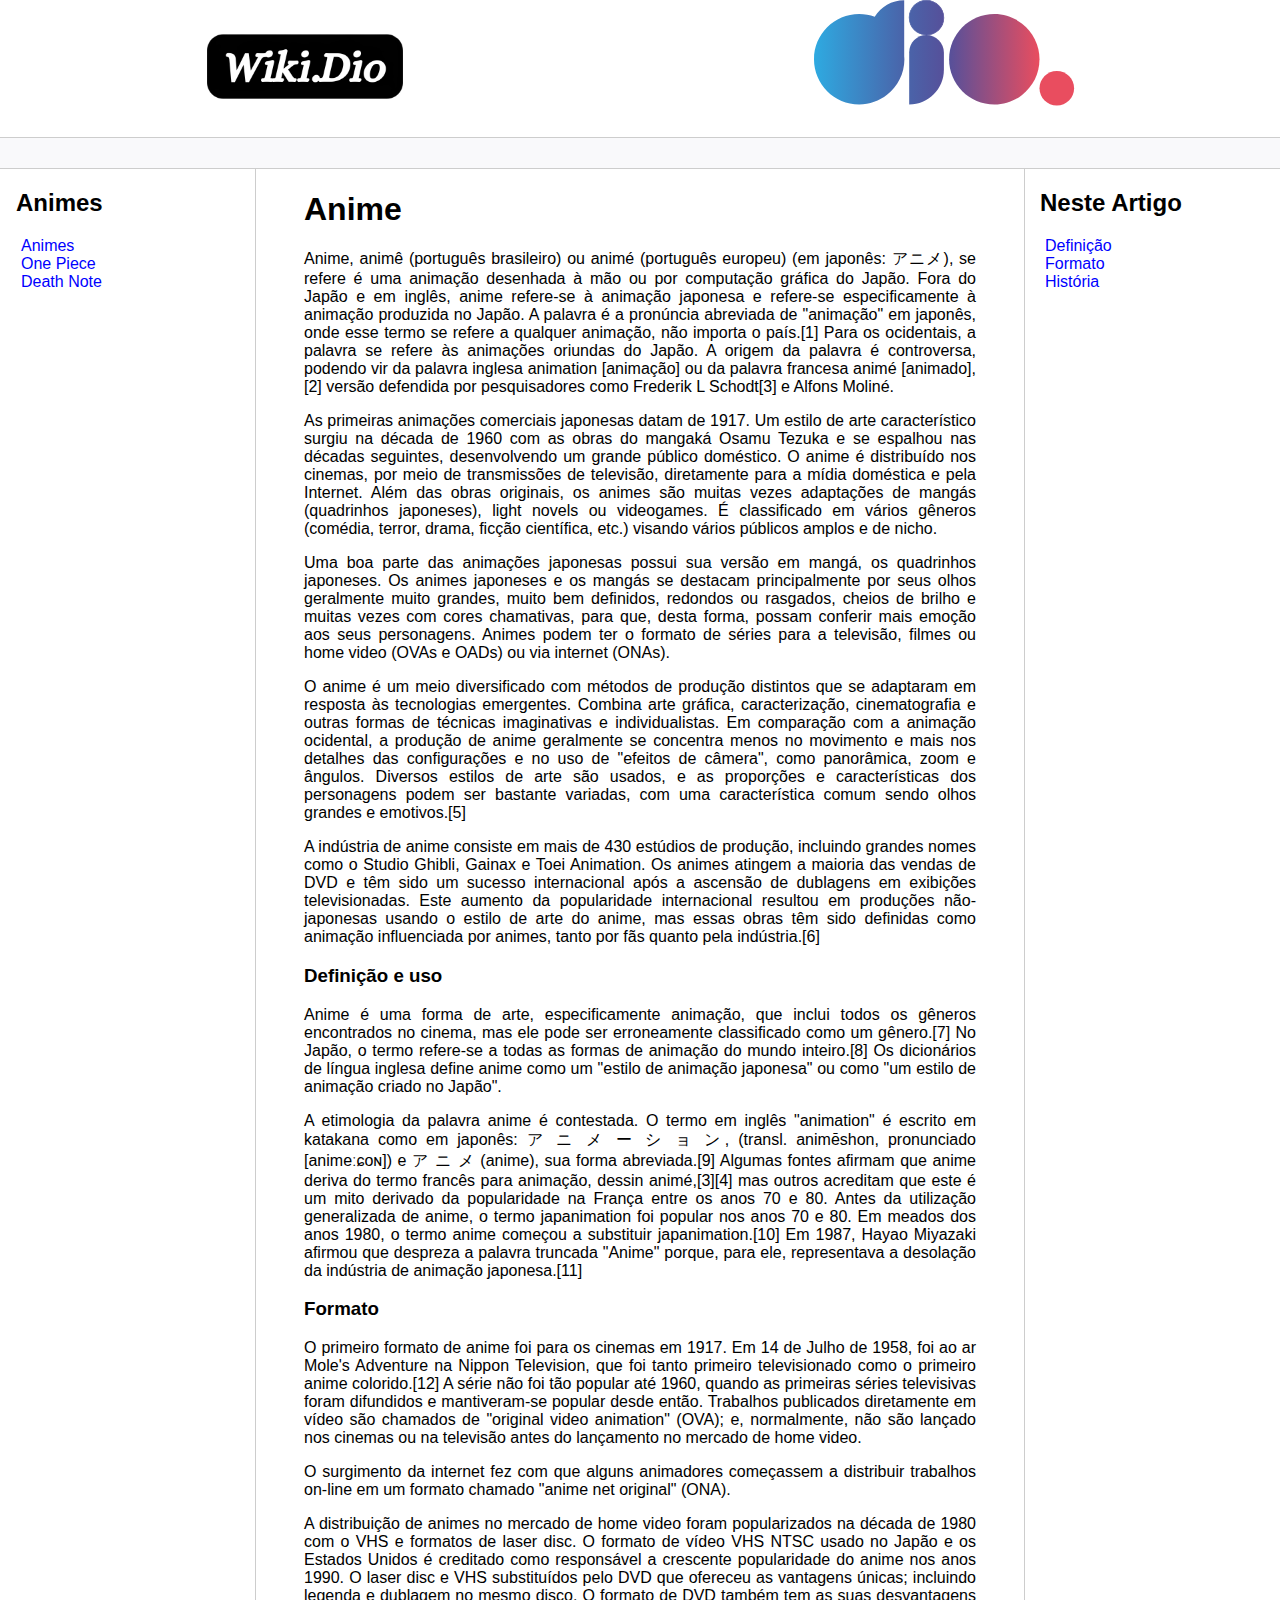
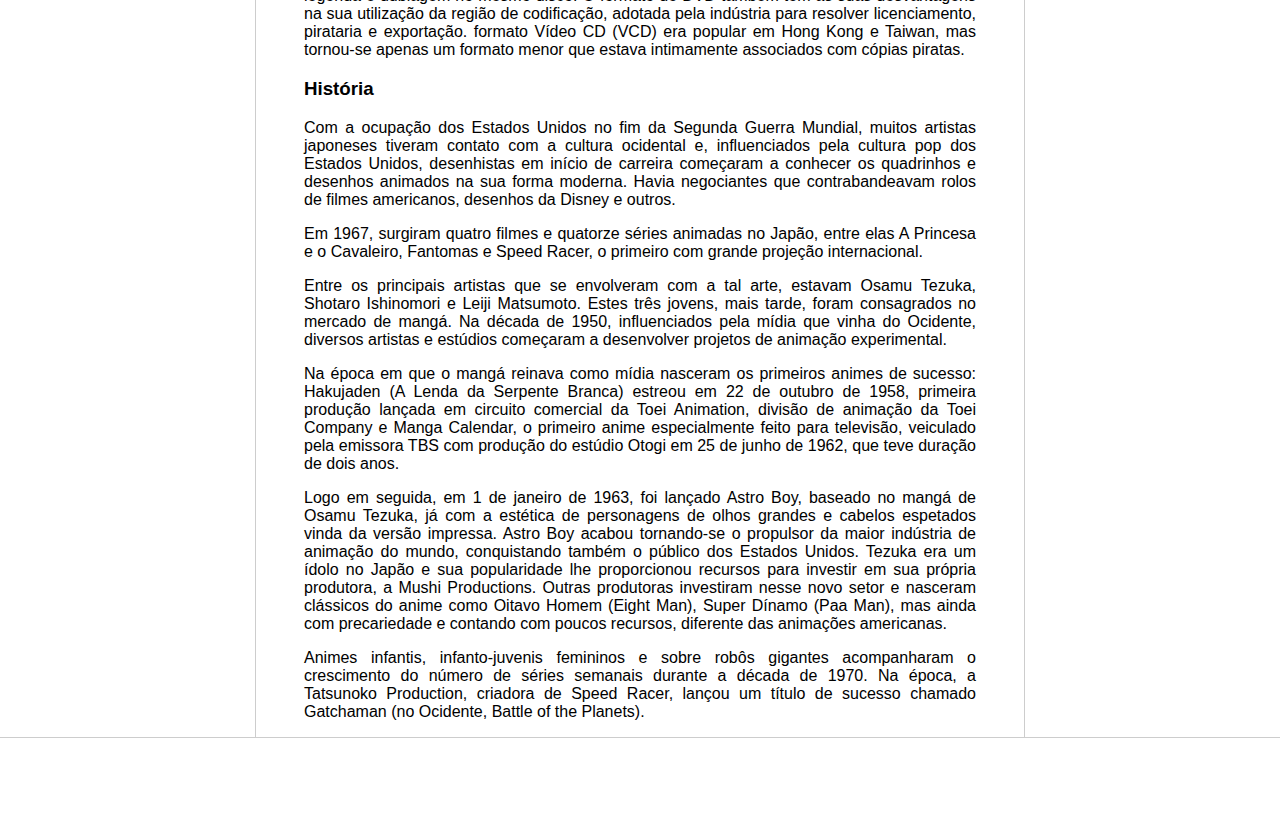
<file: index.html>
<!DOCTYPE html>
<html lang="pt-br">

<head>
    <meta charset="UTF-8">
    <meta http-equiv="X-UA-Compatible" content="IE=edge">
    <meta name="viewport" content="width=device-width, initial-scale=1.0">
    <title>Página Principal</title>
    <link rel="stylesheet" href="assets/css/style.css">
</head>

<body>

    <div class="logo"> 
           <a href="index.html"><img src="assets/images/logo.png" width="200"/></a>
            <a href="https://www.dio.me" target="_blank"><img src="assets/images/dio.svg" alt="DIO"></a>
    </div>

    <div class="bar"></div>

    <div class="content">
        <div class="sidebar">
            <h2>Animes</h2>
            <ul>
                <li><a href="index.html">Animes</a></li>
                <li><a href="onePiece.html">One Piece</a></li>
                <li><a href="deathNote.html">Death Note</a></li>
            </ul>
        </div>

        <div class="main">
            <h1>Anime</h1>
            <p>
                Anime, animê (português brasileiro) ou animé (português europeu) (em japonês: アニメ), se refere é uma
                animação desenhada à mão ou por computação gráfica do Japão. Fora do Japão e em inglês, anime refere-se
                à animação japonesa e refere-se especificamente à animação produzida no Japão. A palavra é a pronúncia
                abreviada de "animação" em japonês, onde esse termo se refere a qualquer animação, não importa o
                país.[1] Para os ocidentais, a palavra se refere às animações oriundas do Japão. A origem da palavra é
                controversa, podendo vir da palavra inglesa animation [animação] ou da palavra francesa animé
                [animado],[2] versão defendida por pesquisadores como Frederik L Schodt[3] e Alfons Moliné.
            </p>
            <p>
                As primeiras animações comerciais japonesas datam de 1917. Um estilo de arte característico surgiu na
                década de 1960 com as obras do mangaká Osamu Tezuka e se espalhou nas décadas seguintes, desenvolvendo
                um grande público doméstico. O anime é distribuído nos cinemas, por meio de transmissões de televisão,
                diretamente para a mídia doméstica e pela Internet. Além das obras originais, os animes são muitas vezes
                adaptações de mangás (quadrinhos japoneses), light novels ou videogames. É classificado em vários
                gêneros (comédia, terror, drama, ficção científica, etc.) visando vários públicos amplos e de nicho.
            </p>
            <p>
                Uma boa parte das animações japonesas possui sua versão em mangá, os quadrinhos japoneses. Os animes
                japoneses e os mangás se destacam principalmente por seus olhos geralmente muito grandes, muito bem
                definidos, redondos ou rasgados, cheios de brilho e muitas vezes com cores chamativas, para que, desta
                forma, possam conferir mais emoção aos seus personagens. Animes podem ter o formato de séries para a
                televisão, filmes ou home video (OVAs e OADs) ou via internet (ONAs).
            </p>
            <p>
                O anime é um meio diversificado com métodos de produção distintos que se adaptaram em resposta às
                tecnologias emergentes. Combina arte gráfica, caracterização, cinematografia e outras formas de técnicas
                imaginativas e individualistas. Em comparação com a animação ocidental, a produção de anime geralmente
                se concentra menos no movimento e mais nos detalhes das configurações e no uso de "efeitos de câmera",
                como panorâmica, zoom e ângulos. Diversos estilos de arte são usados, e as proporções e características
                dos personagens podem ser bastante variadas, com uma característica comum sendo olhos grandes e
                emotivos.[5]
            </p>
            <p>
                A indústria de anime consiste em mais de 430 estúdios de produção, incluindo grandes nomes como o Studio
                Ghibli, Gainax e Toei Animation. Os animes atingem a maioria das vendas de DVD e têm sido um sucesso
                internacional após a ascensão de dublagens em exibições televisionadas. Este aumento da popularidade
                internacional resultou em produções não-japonesas usando o estilo de arte do anime, mas essas obras têm
                sido definidas como animação influenciada por animes, tanto por fãs quanto pela indústria.[6]
            </p>

            <h3 id="definicao">Definição e uso</h3>
            <p>
                Anime é uma forma de arte, especificamente animação, que inclui todos os gêneros encontrados no cinema,
                mas ele pode ser erroneamente classificado como um gênero.[7] No Japão, o termo refere-se a todas as
                formas de animação do mundo inteiro.[8] Os dicionários de língua inglesa define anime como um "estilo de
                animação japonesa" ou como "um estilo de animação criado no Japão".
            </p>
            <p>
                A etimologia da palavra anime é contestada. O termo em inglês "animation" é escrito em katakana como em
                japonês: ア ニ メ ー シ ョ ン, (transl. animēshon, pronunciado [animeːɕoɴ]) e ア ニ メ (anime), sua forma
                abreviada.[9] Algumas fontes afirmam que anime deriva do termo francês para animação, dessin
                animé,[3][4] mas outros acreditam que este é um mito derivado da popularidade na França entre os anos 70
                e 80. Antes da utilização generalizada de anime, o termo japanimation foi popular nos anos 70 e 80. Em
                meados dos anos 1980, o termo anime começou a substituir japanimation.[10] Em 1987, Hayao Miyazaki
                afirmou que despreza a palavra truncada "Anime" porque, para ele, representava a desolação da indústria
                de animação japonesa.[11]
            </p>
            <h3 id="formato">Formato</h3>
            <p>
                O primeiro formato de anime foi para os cinemas em 1917. Em 14 de Julho de 1958, foi ao ar Mole's
                Adventure na Nippon Television, que foi tanto primeiro televisionado como o primeiro anime colorido.[12]
                A série não foi tão popular até 1960, quando as primeiras séries televisivas foram difundidos e
                mantiveram-se popular desde então. Trabalhos publicados diretamente em vídeo são chamados de "original
                video animation" (OVA); e, normalmente, não são lançado nos cinemas ou na televisão antes do lançamento
                no mercado de home video.
            </p>
            <p>
                O surgimento da internet fez com que alguns animadores começassem a distribuir trabalhos on-line em um
                formato chamado "anime net original" (ONA).
            </p>
            <p>
                A distribuição de animes no mercado de home video foram popularizados na década de 1980 com o VHS e
                formatos de laser disc. O formato de vídeo VHS NTSC usado no Japão e os Estados Unidos é creditado como
                responsável a crescente popularidade do anime nos anos 1990. O laser disc e VHS substituídos pelo DVD
                que ofereceu as vantagens únicas; incluindo legenda e dublagem no mesmo disco. O formato de DVD também
                tem as suas desvantagens na sua utilização da região de codificação, adotada pela indústria para
                resolver licenciamento, pirataria e exportação. formato Vídeo CD (VCD) era popular em Hong Kong e
                Taiwan, mas tornou-se apenas um formato menor que estava intimamente associados com cópias piratas.
            </p>
            <h3 id="historia">História</h3>
            <p>
                Com a ocupação dos Estados Unidos no fim da Segunda Guerra Mundial, muitos artistas japoneses tiveram
                contato com a cultura ocidental e, influenciados pela cultura pop dos Estados Unidos, desenhistas em
                início de carreira começaram a conhecer os quadrinhos e desenhos animados na sua forma moderna. Havia
                negociantes que contrabandeavam rolos de filmes americanos, desenhos da Disney e outros.
            </p>
            <p>
                Em 1967, surgiram quatro filmes e quatorze séries animadas no Japão, entre elas A Princesa e o
                Cavaleiro, Fantomas e Speed Racer, o primeiro com grande projeção internacional.
            </p>
            <p>
                Entre os principais artistas que se envolveram com a tal arte, estavam Osamu Tezuka, Shotaro Ishinomori
                e Leiji Matsumoto. Estes três jovens, mais tarde, foram consagrados no mercado de mangá. Na década de
                1950, influenciados pela mídia que vinha do Ocidente, diversos artistas e estúdios começaram a
                desenvolver projetos de animação experimental.
            </p>
            <p>
                Na época em que o mangá reinava como mídia nasceram os primeiros animes de sucesso: Hakujaden (A Lenda
                da Serpente Branca) estreou em 22 de outubro de 1958, primeira produção lançada em circuito comercial da
                Toei Animation, divisão de animação da Toei Company e Manga Calendar, o primeiro anime especialmente
                feito para televisão, veiculado pela emissora TBS com produção do estúdio Otogi em 25 de junho de 1962,
                que teve duração de dois anos.
            </p>
            <p>
                Logo em seguida, em 1 de janeiro de 1963, foi lançado Astro Boy, baseado no mangá de Osamu Tezuka, já
                com a estética de personagens de olhos grandes e cabelos espetados vinda da versão impressa. Astro Boy
                acabou tornando-se o propulsor da maior indústria de animação do mundo, conquistando também o público
                dos Estados Unidos. Tezuka era um ídolo no Japão e sua popularidade lhe proporcionou recursos para
                investir em sua própria produtora, a Mushi Productions. Outras produtoras investiram nesse novo setor e
                nasceram clássicos do anime como Oitavo Homem (Eight Man), Super Dínamo (Paa Man), mas ainda com
                precariedade e contando com poucos recursos, diferente das animações americanas.
            </p>
            <p>
                Animes infantis, infanto-juvenis femininos e sobre robôs gigantes acompanharam o crescimento do número
                de séries semanais durante a década de 1970. Na época, a Tatsunoko Production, criadora de Speed Racer,
                lançou um título de sucesso chamado Gatchaman (no Ocidente, Battle of the Planets).
            </p>







        </div>

        <div class="anchors">
            <h2>Neste Artigo</h2>
            <ul>
                <li><a href="#definicao">Definição</a></li>
                <li><a href="#formato">Formato</a></li>
                <li><a href="#historia">História</a></li>
            </ul>
        </div>
    </div>

    <div class="footer">

    </div>
</body>

</html>
</file>
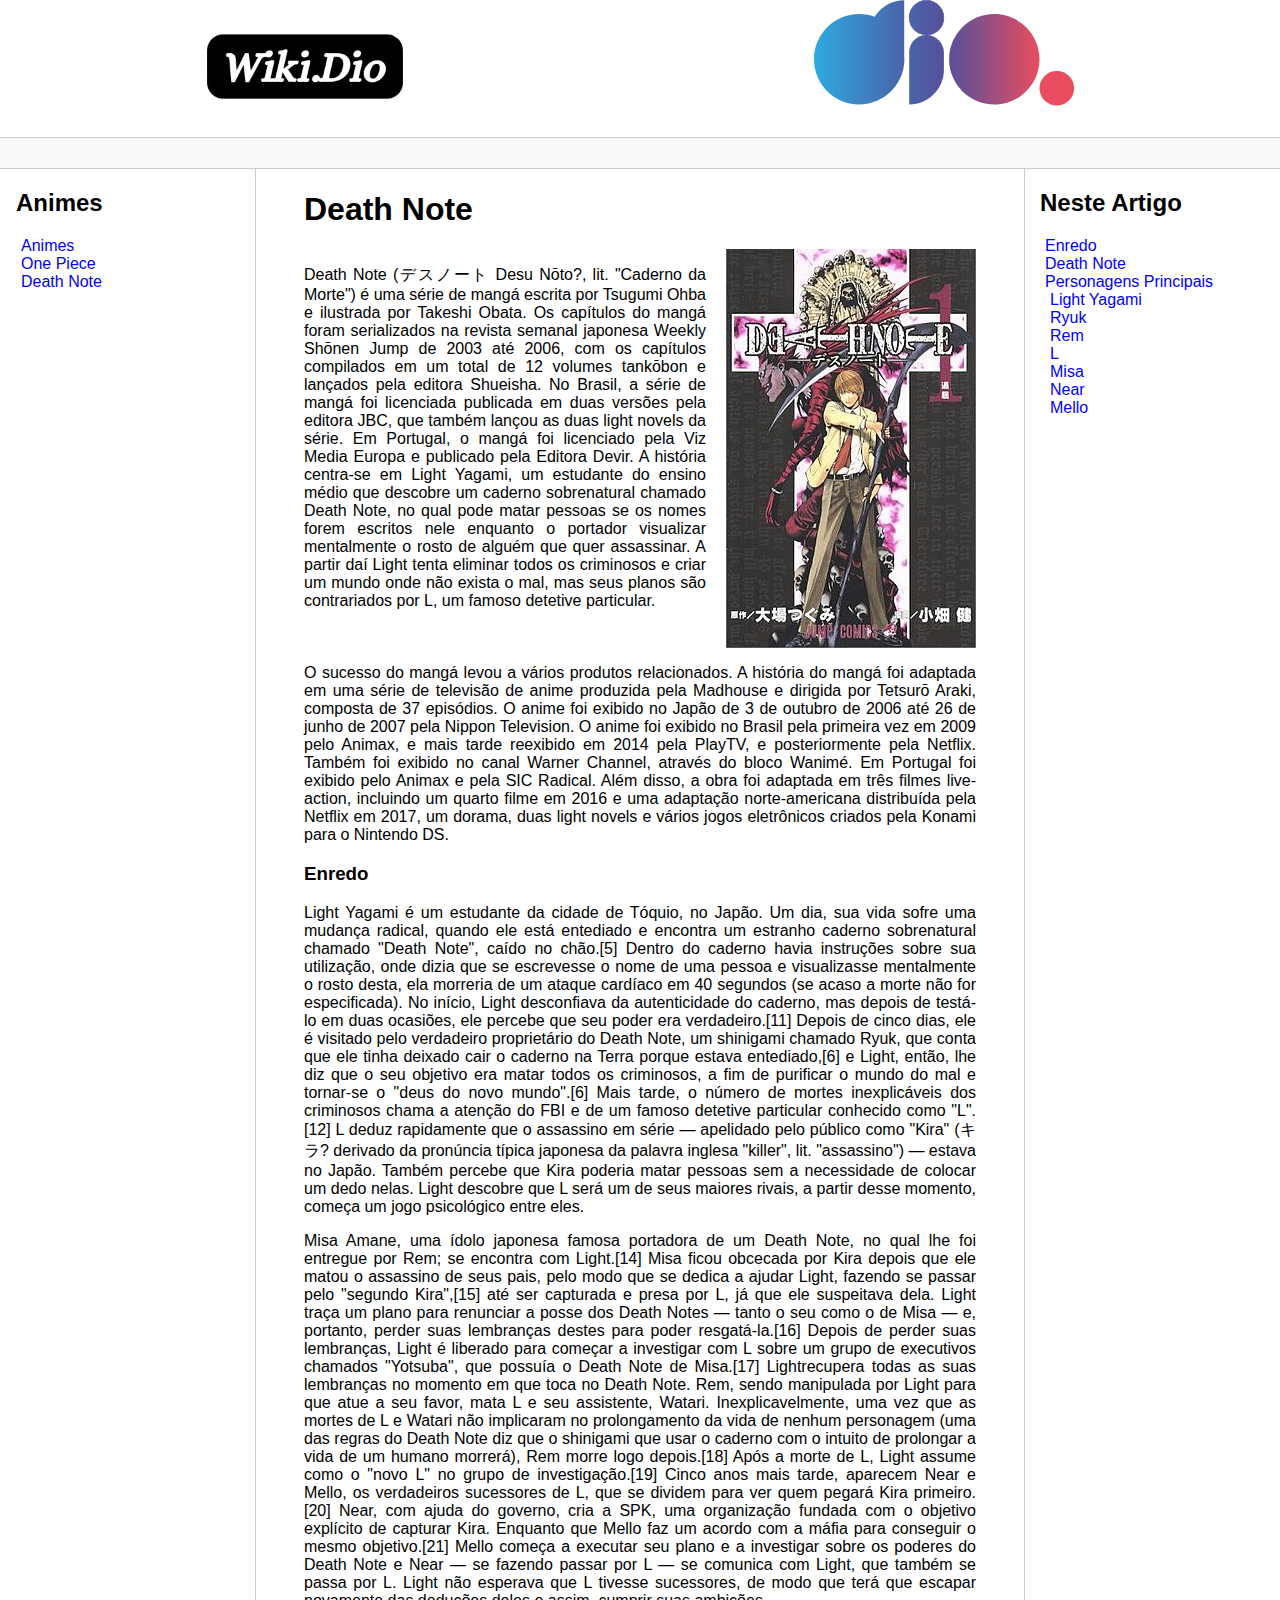
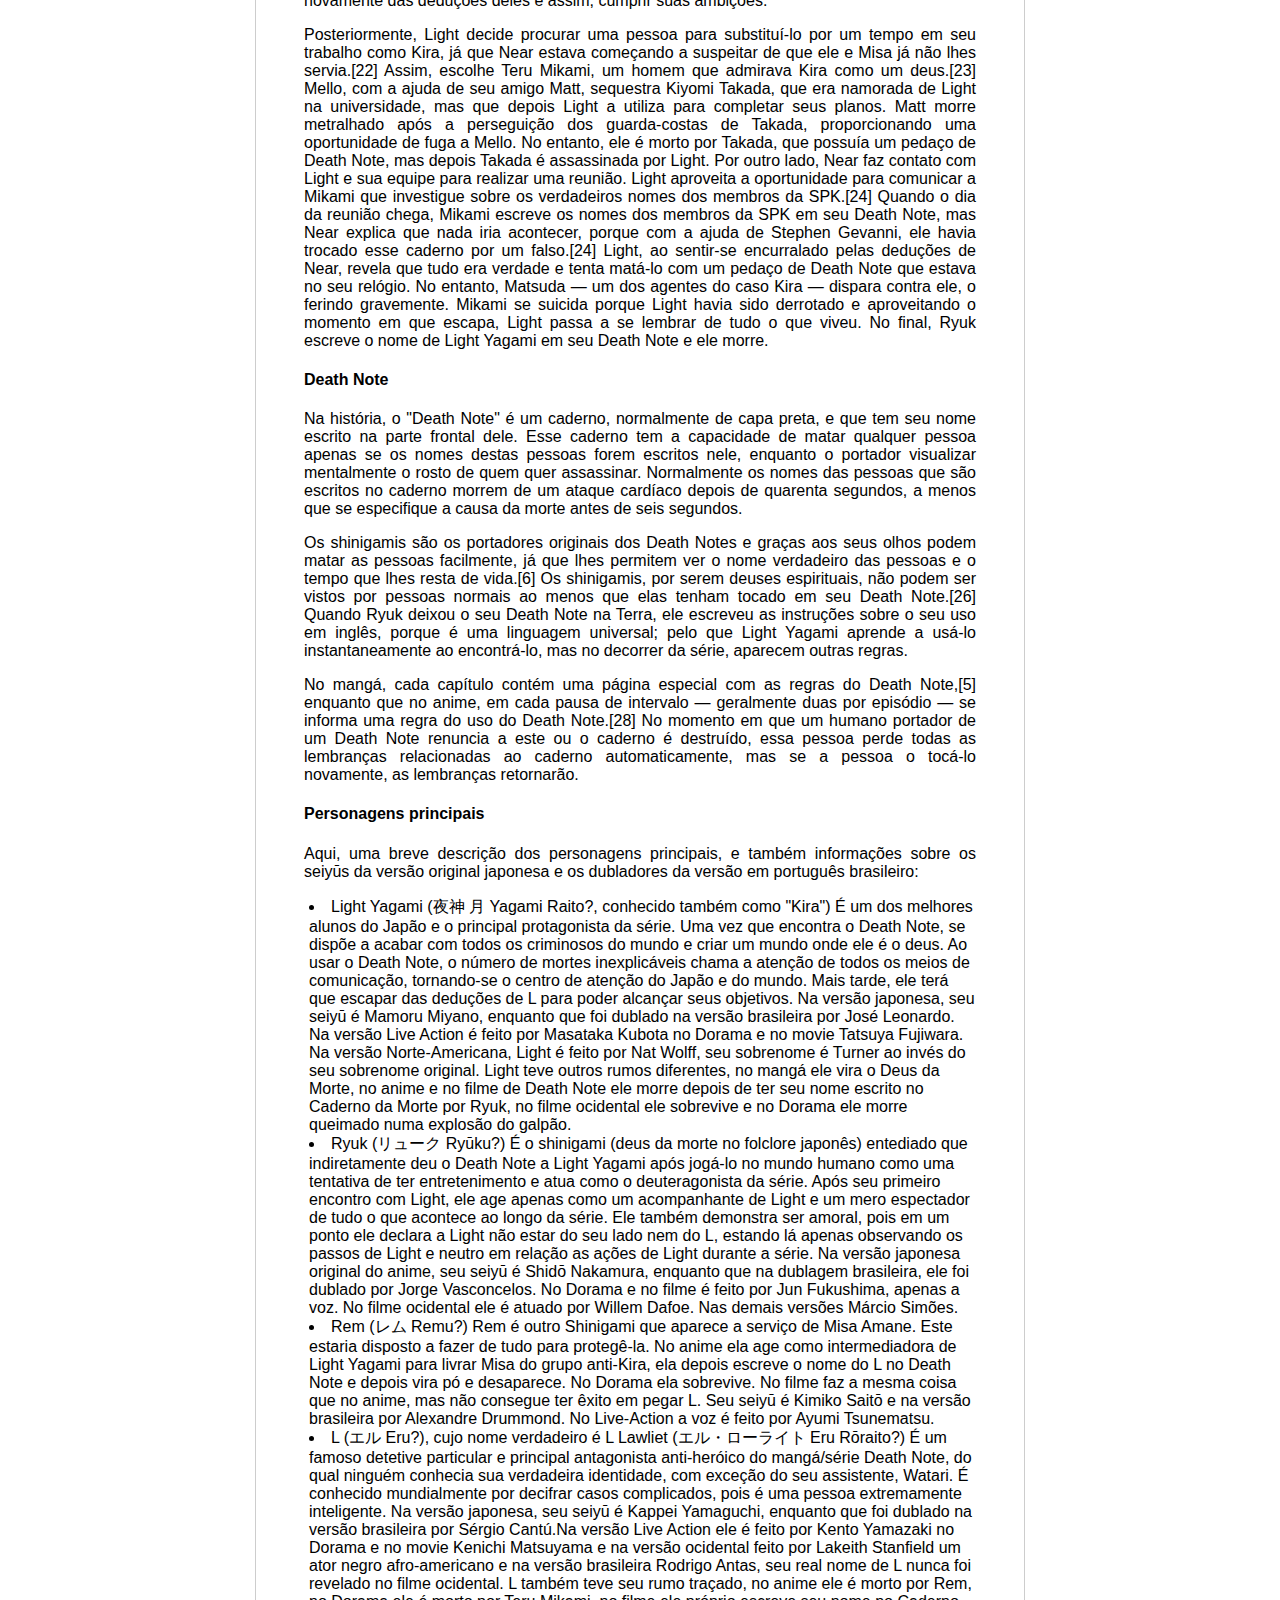
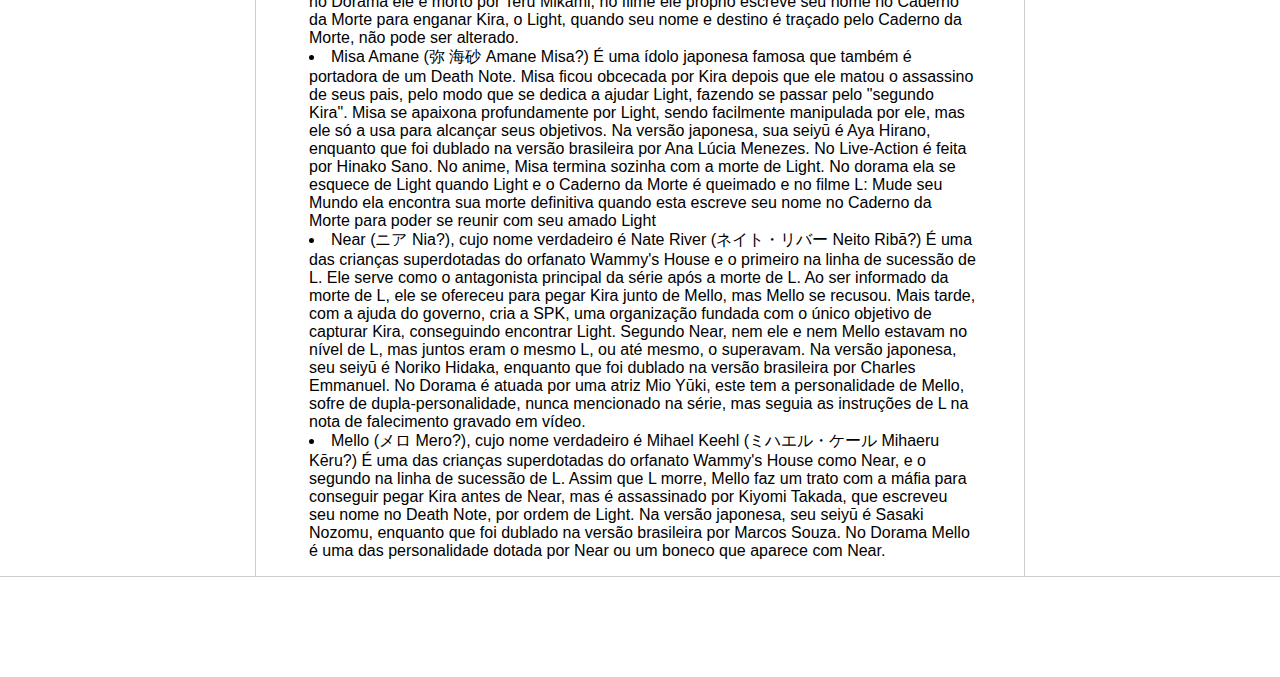
<file: deathNote.html>
<!DOCTYPE html>
<html lang="pt-br">

<head>
    <meta charset="UTF-8">
    <meta http-equiv="X-UA-Compatible" content="IE=edge">
    <meta name="viewport" content="width=device-width, initial-scale=1.0">
    <title>Página Principal</title>
    <link rel="stylesheet" href="assets/css/style.css">
</head>

<body>

    <div class="logo"> 
        <a href="index.html"><img src="assets/images/logo.png" width="200"/></a>
         <a href="https://www.dio.me" target="_blank"><img src="assets/images/dio.svg" alt="DIO"></a>
 </div>

    <div class="bar"></div>

    <div class="content">
        <div class="sidebar">
            <h2>Animes</h2>
            <ul>
                <li><a href="index.html">Animes</a></li>
                <li><a href="onePiece.html">One Piece</a></li>
                <li><a href="deathNote.html">Death Note</a></li>
            </ul>
        </div>

        <div class="main">
            <h1>Death Note</h1>
            <div class="cover">
                <p>
                    Death Note (デスノート Desu Nōto?, lit. "Caderno da Morte") é uma série de mangá escrita por Tsugumi Ohba
                    e ilustrada por Takeshi Obata. Os capítulos do mangá foram serializados na revista semanal japonesa
                    Weekly Shōnen Jump de 2003 até 2006, com os capítulos compilados em um total de 12 volumes tankōbon
                    e lançados pela editora Shueisha. No Brasil, a série de mangá foi licenciada publicada em duas
                    versões pela editora JBC, que também lançou as duas light novels da série. Em Portugal, o mangá foi
                    licenciado pela Viz Media Europa e publicado pela Editora Devir. A história centra-se em Light
                    Yagami, um estudante do ensino médio que descobre um caderno sobrenatural
                    chamado Death Note, no qual pode matar pessoas se os nomes forem escritos nele enquanto o portador
                    visualizar mentalmente o rosto de alguém que quer assassinar. A partir daí Light tenta eliminar
                    todos os
                    criminosos e criar um mundo onde não exista o mal, mas seus planos são contrariados por L, um famoso
                    detetive particular.
                </p>
                <img src="assets/images/deathNote/Death_Note_vol._01.jpg" alt="Death Note">

            </div>
            <p>
                O sucesso do mangá levou a vários produtos relacionados. A história do mangá foi adaptada em uma série
                de televisão de anime produzida pela Madhouse e dirigida por Tetsurō Araki, composta de 37 episódios. O
                anime foi exibido no Japão de 3 de outubro de 2006 até 26 de junho de 2007 pela Nippon Television. O
                anime foi exibido no Brasil pela primeira vez em 2009 pelo Animax, e mais tarde reexibido em 2014 pela
                PlayTV, e posteriormente pela Netflix. Também foi exibido no canal Warner Channel, através do bloco
                Wanimé. Em Portugal foi exibido pelo Animax e pela SIC Radical. Além disso, a obra foi adaptada em três
                filmes live-action, incluindo um quarto filme em 2016 e uma adaptação norte-americana distribuída pela
                Netflix em 2017, um dorama, duas light novels e vários jogos eletrônicos criados pela Konami para o
                Nintendo DS.
            </p>
            <h3 id="enredo">Enredo</h3>
            <p>
                Light Yagami é um estudante da cidade de Tóquio, no Japão. Um dia, sua vida sofre uma mudança radical,
                quando ele está entediado e encontra um estranho caderno sobrenatural chamado "Death Note", caído no
                chão.[5] Dentro do caderno havia instruções sobre sua utilização, onde dizia que se escrevesse o nome de
                uma pessoa e visualizasse mentalmente o rosto desta, ela morreria de um ataque cardíaco em 40 segundos
                (se acaso a morte não for especificada). No início, Light desconfiava da autenticidade do caderno, mas
                depois de testá-lo em duas ocasiões, ele percebe que seu poder era verdadeiro.[11] Depois de cinco dias,
                ele é visitado pelo verdadeiro proprietário do Death Note, um shinigami chamado Ryuk, que conta que ele
                tinha deixado cair o caderno na Terra porque estava entediado,[6] e Light, então, lhe diz que o seu
                objetivo era matar todos os criminosos, a fim de purificar o mundo do mal e tornar-se o "deus do novo
                mundo".[6] Mais tarde, o número de mortes inexplicáveis dos criminosos chama a atenção do FBI e de um
                famoso detetive particular conhecido como "L".[12] L deduz rapidamente que o assassino em série —
                apelidado pelo público como "Kira" (キラ? derivado da pronúncia típica japonesa da palavra inglesa
                "killer", lit. "assassino") — estava no Japão. Também percebe que Kira poderia matar pessoas sem a
                necessidade de colocar um dedo nelas. Light descobre que L será um de seus maiores rivais, a partir
                desse momento, começa um jogo psicológico entre eles.
            </p>
            <p>
                Misa Amane, uma ídolo japonesa famosa portadora de um Death Note, no qual lhe foi entregue por Rem; se
                encontra com Light.[14] Misa ficou obcecada por Kira depois que ele matou o assassino de seus pais, pelo
                modo que se dedica a ajudar Light, fazendo se passar pelo "segundo Kira",[15] até ser capturada e presa
                por L, já que ele suspeitava dela. Light traça um plano para renunciar a posse dos Death Notes — tanto o
                seu como o de Misa — e, portanto, perder suas lembranças destes para poder resgatá-la.[16] Depois de
                perder suas lembranças, Light é liberado para começar a investigar com L sobre um grupo de executivos
                chamados "Yotsuba", que possuía o Death Note de Misa.[17] Lightrecupera todas as suas lembranças no
                momento em que toca no Death Note. Rem, sendo manipulada por Light para que atue a seu favor, mata L e
                seu assistente, Watari. Inexplicavelmente, uma vez que as mortes de L e Watari não implicaram no
                prolongamento da vida de nenhum personagem (uma das regras do Death Note diz que o shinigami que usar o
                caderno com o intuito de prolongar a vida de um humano morrerá), Rem morre logo depois.[18] Após a morte
                de L, Light assume como o "novo L" no grupo de investigação.[19] Cinco anos mais tarde, aparecem Near e
                Mello, os verdadeiros sucessores de L, que se dividem para ver quem pegará Kira primeiro.[20] Near, com
                ajuda do governo, cria a SPK, uma organização fundada com o objetivo explícito de capturar Kira.
                Enquanto que Mello faz um acordo com a máfia para conseguir o mesmo objetivo.[21] Mello começa a
                executar seu plano e a investigar sobre os poderes do Death Note e Near — se fazendo passar por L — se
                comunica com Light, que também se passa por L. Light não esperava que L tivesse sucessores, de modo que
                terá que escapar novamente das deduções deles e assim, cumprir suas ambições.
            </p>

            <p>
                Posteriormente, Light decide procurar uma pessoa para substituí-lo por um tempo em seu trabalho como
                Kira, já que Near estava começando a suspeitar de que ele e Misa já não lhes servia.[22] Assim, escolhe
                Teru Mikami, um homem que admirava Kira como um deus.[23] Mello, com a ajuda de seu amigo Matt,
                sequestra Kiyomi Takada, que era namorada de Light na universidade, mas que depois Light a utiliza para
                completar seus planos. Matt morre metralhado após a perseguição dos guarda-costas de Takada,
                proporcionando uma oportunidade de fuga a Mello. No entanto, ele é morto por Takada, que possuía um
                pedaço de Death Note, mas depois Takada é assassinada por Light. Por outro lado, Near faz contato com
                Light e sua equipe para realizar uma reunião. Light aproveita a oportunidade para comunicar a Mikami que
                investigue sobre os verdadeiros nomes dos membros da SPK.[24] Quando o dia da reunião chega, Mikami
                escreve os nomes dos membros da SPK em seu Death Note, mas Near explica que nada iria acontecer, porque
                com a ajuda de Stephen Gevanni, ele havia trocado esse caderno por um falso.[24] Light, ao sentir-se
                encurralado pelas deduções de Near, revela que tudo era verdade e tenta matá-lo com um pedaço de Death
                Note que estava no seu relógio. No entanto, Matsuda — um dos agentes do caso Kira — dispara contra ele,
                o ferindo gravemente. Mikami se suicida porque Light havia sido derrotado e aproveitando o momento em
                que escapa, Light passa a se lembrar de tudo o que viveu. No final, Ryuk escreve o nome de Light Yagami
                em seu Death Note e ele morre.
            </p>



            <h4 id="deathNote">Death Note</h4>
            <p>
                Na história, o "Death Note" é um caderno, normalmente de capa preta, e que tem seu nome escrito na parte
                frontal dele.

                Esse caderno tem a capacidade de matar qualquer pessoa apenas se os nomes destas pessoas forem escritos
                nele, enquanto o portador visualizar mentalmente o rosto de quem quer assassinar. Normalmente os nomes
                das pessoas que são escritos no caderno morrem de um ataque cardíaco depois de quarenta segundos, a
                menos que se especifique a causa da morte antes de seis segundos.
            </p>

            <p>
                Os shinigamis são os portadores originais dos Death Notes e graças aos seus olhos podem matar as pessoas
                facilmente, já que lhes permitem ver o nome verdadeiro das pessoas e o tempo que lhes resta de vida.[6]
                Os shinigamis, por serem deuses espirituais, não podem ser vistos por pessoas normais ao menos que elas
                tenham tocado em seu Death Note.[26] Quando Ryuk deixou o seu Death Note na Terra, ele escreveu as
                instruções sobre o seu uso em inglês, porque é uma linguagem universal; pelo que Light Yagami aprende a
                usá-lo instantaneamente ao encontrá-lo, mas no decorrer da série, aparecem outras regras.
            </p>

            <p>
                No mangá, cada capítulo contém uma página especial com as regras do Death Note,[5] enquanto que no
                anime, em cada pausa de intervalo — geralmente duas por episódio — se informa uma regra do uso do Death
                Note.[28] No momento em que um humano portador de um Death Note renuncia a este ou o caderno é
                destruído, essa pessoa perde todas as lembranças relacionadas ao caderno automaticamente, mas se a
                pessoa o tocá-lo novamente, as lembranças retornarão.
            </p>
            <h4 id="personagens">Personagens principais</h4>
            <p>
                Aqui, uma breve descrição dos personagens principais, e também informações sobre os seiyūs da versão
                original japonesa e os dubladores da versão em português brasileiro:
            </p>
            <p>
            <ul class="list">
                <li id="person1">
                    Light Yagami (夜神 月 Yagami Raito?, conhecido também como "Kira")
                    É um dos melhores alunos do Japão e o principal protagonista da série. Uma vez que encontra o Death
                    Note, se dispõe a acabar com todos os criminosos do mundo e criar um mundo onde ele é o deus. Ao
                    usar o Death Note, o número de mortes inexplicáveis chama a atenção de todos os meios de
                    comunicação, tornando-se o centro de atenção do Japão e do mundo. Mais tarde, ele terá que escapar
                    das deduções de L para poder alcançar seus objetivos. Na versão japonesa, seu seiyū é Mamoru Miyano,
                    enquanto que foi dublado na versão brasileira por José Leonardo. Na versão Live Action é feito por
                    Masataka Kubota no Dorama e no movie Tatsuya Fujiwara. Na versão Norte-Americana, Light é feito por
                    Nat Wolff, seu sobrenome é Turner ao invés do seu sobrenome original. Light teve outros rumos
                    diferentes, no mangá ele vira o Deus da Morte, no anime e no filme de Death Note ele morre depois de
                    ter seu nome escrito no Caderno da Morte por Ryuk, no filme ocidental ele sobrevive e no Dorama ele
                    morre queimado numa explosão do galpão.
                </li>
                <li id="person2">
                    Ryuk (リューク Ryūku?)
                    É o shinigami (deus da morte no folclore japonês) entediado que indiretamente deu o Death Note a
                    Light Yagami após jogá-lo no mundo humano como uma tentativa de ter entretenimento e atua como o
                    deuteragonista da série. Após seu primeiro encontro com Light, ele age apenas como um acompanhante
                    de Light e um mero espectador de tudo o que acontece ao longo da série. Ele também demonstra ser
                    amoral, pois em um ponto ele declara a Light não estar do seu lado nem do L, estando lá apenas
                    observando os passos de Light e neutro em relação as ações de Light durante a série. Na versão
                    japonesa original do anime, seu seiyū é Shidō Nakamura, enquanto que na dublagem brasileira, ele foi
                    dublado por Jorge Vasconcelos. No Dorama e no filme é feito por Jun Fukushima, apenas a voz. No
                    filme ocidental ele é atuado por Willem Dafoe. Nas demais versões Márcio Simões.
                </li>
                <li id="person3">
                    Rem (レム Remu?)
                    Rem é outro Shinigami que aparece a serviço de Misa Amane. Este estaria disposto a fazer de tudo
                    para protegê-la. No anime ela age como intermediadora de Light Yagami para livrar Misa do grupo
                    anti-Kira, ela depois escreve o nome do L no Death Note e depois vira pó e desaparece. No Dorama ela
                    sobrevive. No filme faz a mesma coisa que no anime, mas não consegue ter êxito em pegar L. Seu seiyū
                    é Kimiko Saitō e na versão brasileira por Alexandre Drummond. No Live-Action a voz é feito por Ayumi
                    Tsunematsu.
                </li>
                <li id="person4">
                    L (エル Eru?), cujo nome verdadeiro é L Lawliet (エル・ローライト Eru Rōraito?)
                    É um famoso detetive particular e principal antagonista anti-heróico do mangá/série Death Note, do
                    qual ninguém conhecia sua verdadeira identidade, com exceção do seu assistente, Watari. É conhecido
                    mundialmente por decifrar casos complicados, pois é uma pessoa extremamente inteligente. Na versão
                    japonesa, seu seiyū é Kappei Yamaguchi, enquanto que foi dublado na versão brasileira por Sérgio
                    Cantú.Na versão Live Action ele é feito por Kento Yamazaki no Dorama e no movie Kenichi Matsuyama e
                    na versão ocidental feito por Lakeith Stanfield um ator negro afro-americano e na versão brasileira
                    Rodrigo Antas, seu real nome de L nunca foi revelado no filme ocidental. L também teve seu rumo
                    traçado, no anime ele é morto por Rem, no Dorama ele é morto por Teru Mikami, no filme ele próprio
                    escreve seu nome no Caderno da Morte para enganar Kira, o Light, quando seu nome e destino é traçado
                    pelo Caderno da Morte, não pode ser alterado.
                </li>
                <li id="person5">
                    Misa Amane (弥 海砂 Amane Misa?)
                    É uma ídolo japonesa famosa que também é portadora de um Death Note. Misa ficou obcecada por Kira
                    depois que ele matou o assassino de seus pais, pelo modo que se dedica a ajudar Light, fazendo se
                    passar pelo "segundo Kira". Misa se apaixona profundamente por Light, sendo facilmente manipulada
                    por ele, mas ele só a usa para alcançar seus objetivos. Na versão japonesa, sua seiyū é Aya Hirano,
                    enquanto que foi dublado na versão brasileira por Ana Lúcia Menezes. No Live-Action é feita por
                    Hinako Sano. No anime, Misa termina sozinha com a morte de Light. No dorama ela se esquece de Light
                    quando Light e o Caderno da Morte é queimado e no filme L: Mude seu Mundo ela encontra sua morte
                    definitiva quando esta escreve seu nome no Caderno da Morte para poder se reunir com seu amado Light
                </li>
                <li id="person6">
                    Near (ニア Nia?), cujo nome verdadeiro é Nate River (ネイト・リバー Neito Ribā?)
                    É uma das crianças superdotadas do orfanato Wammy's House e o primeiro na linha de sucessão de L.
                    Ele serve como o antagonista principal da série após a morte de L. Ao ser informado da morte de L,
                    ele se ofereceu para pegar Kira junto de Mello, mas Mello se recusou. Mais tarde, com a ajuda do
                    governo, cria a SPK, uma organização fundada com o único objetivo de capturar Kira, conseguindo
                    encontrar Light. Segundo Near, nem ele e nem Mello estavam no nível de L, mas juntos eram o mesmo L,
                    ou até mesmo, o superavam. Na versão japonesa, seu seiyū é Noriko Hidaka, enquanto que foi dublado
                    na versão brasileira por Charles Emmanuel. No Dorama é atuada por uma atriz Mio Yūki, este tem a
                    personalidade de Mello, sofre de dupla-personalidade, nunca mencionado na série, mas seguia as
                    instruções de L na nota de falecimento gravado em vídeo.
                </li>
                <li id="person7">
                    Mello (メロ Mero?), cujo nome verdadeiro é Mihael Keehl (ミハエル・ケール Mihaeru Kēru?)
                    É uma das crianças superdotadas do orfanato Wammy's House como Near, e o segundo na linha de
                    sucessão de L. Assim que L morre, Mello faz um trato com a máfia para conseguir pegar Kira antes de
                    Near, mas é assassinado por Kiyomi Takada, que escreveu seu nome no Death Note, por ordem de Light.
                    Na versão japonesa, seu seiyū é Sasaki Nozomu, enquanto que foi dublado na versão brasileira por
                    Marcos Souza. No Dorama Mello é uma das personalidade dotada por Near ou um boneco que aparece com
                    Near.
                </li>
            </ul>
            </p>


        </div>

        <div class="anchors">
            <h2>Neste Artigo</h2>
            <ul>
                <li><a href="#enredo">Enredo</a></li>
                <li><a href="#deathNote">Death Note</a></li>
                <li><a href="#personagens">Personagens Principais</a></li>
                <ul>
                    <li><a href="#person1">Light Yagami</a></li>
                    <li><a href="#person2">Ryuk</a></li>
                    <li><a href="#person3">Rem</a></li>
                    <li><a href="#person4">L</a></li>
                    <li><a href="#person5">Misa</a></li>
                    <li><a href="#person6">Near</a></li>
                    <li><a href="#person7">Mello</a></li>
                </ul>
            </ul>
        </div>
    </div>

    <div class="footer">

    </div>
</body>

</html>
</file>
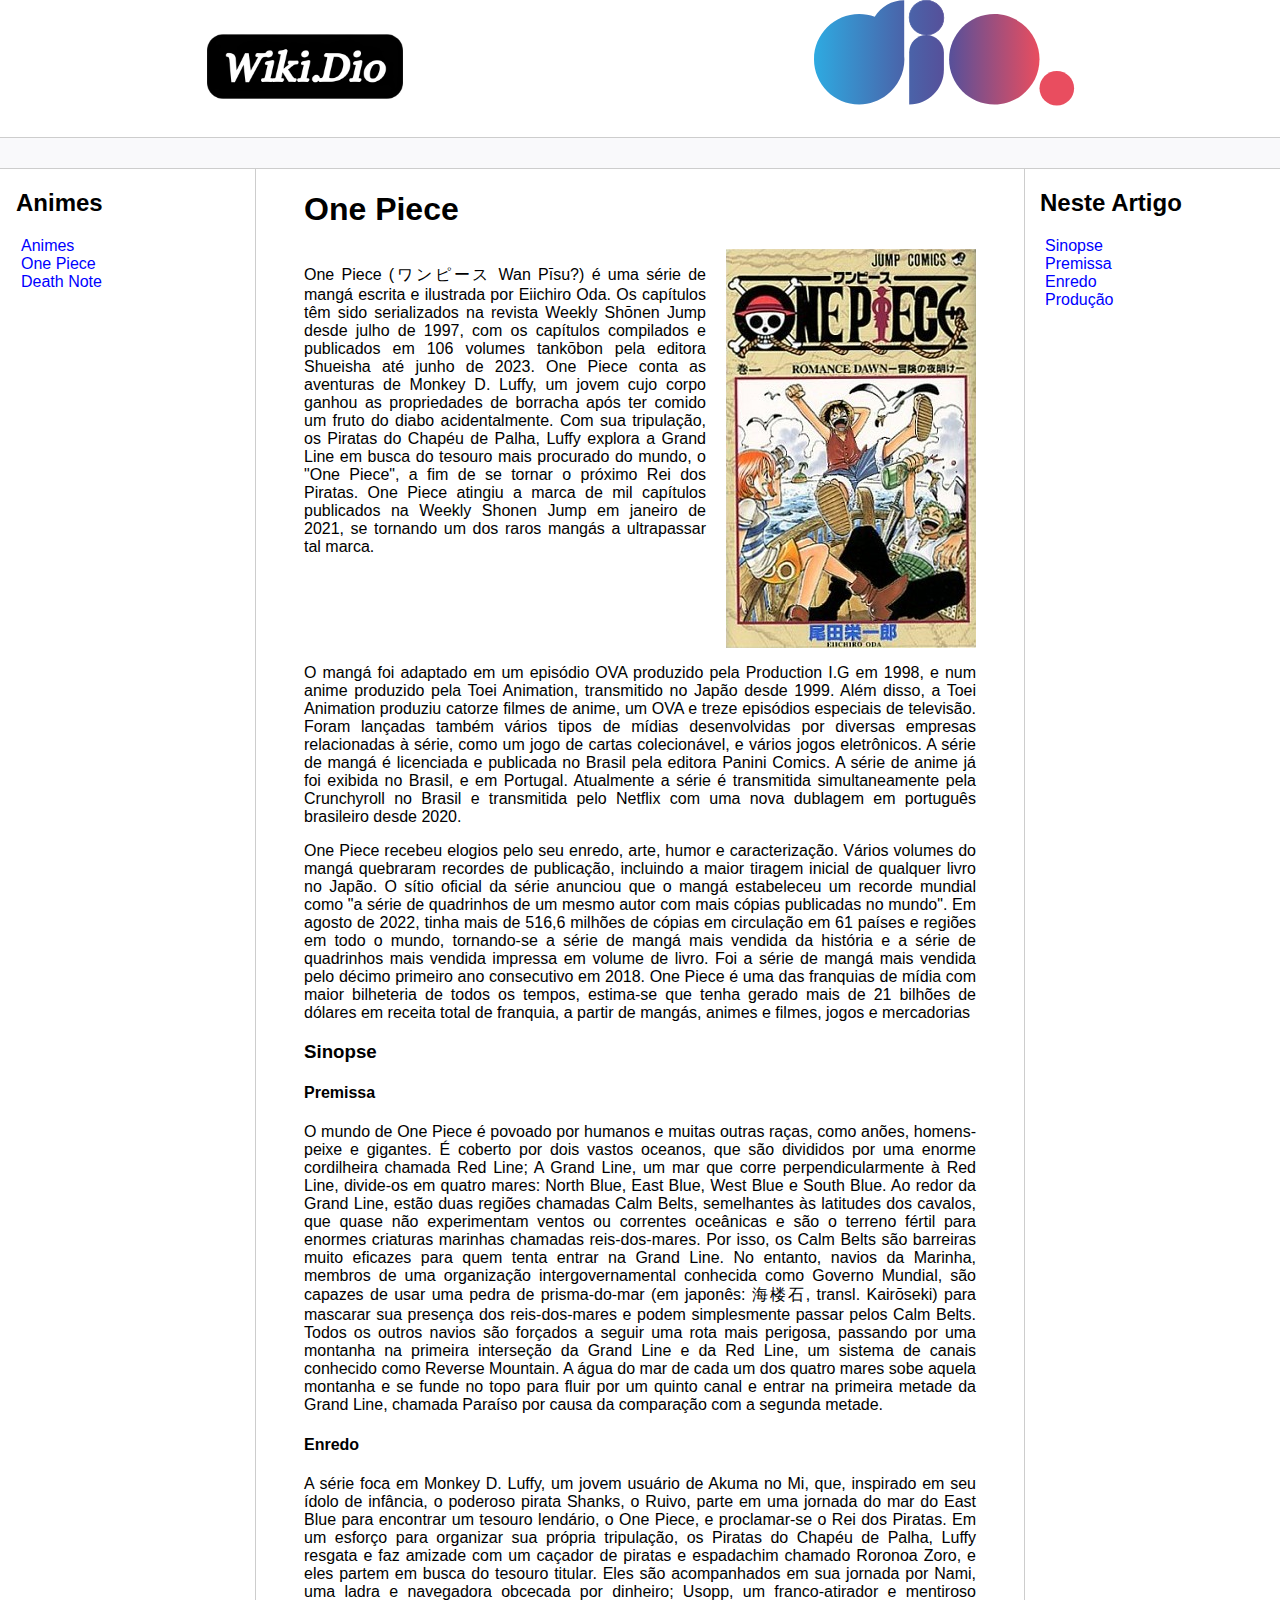
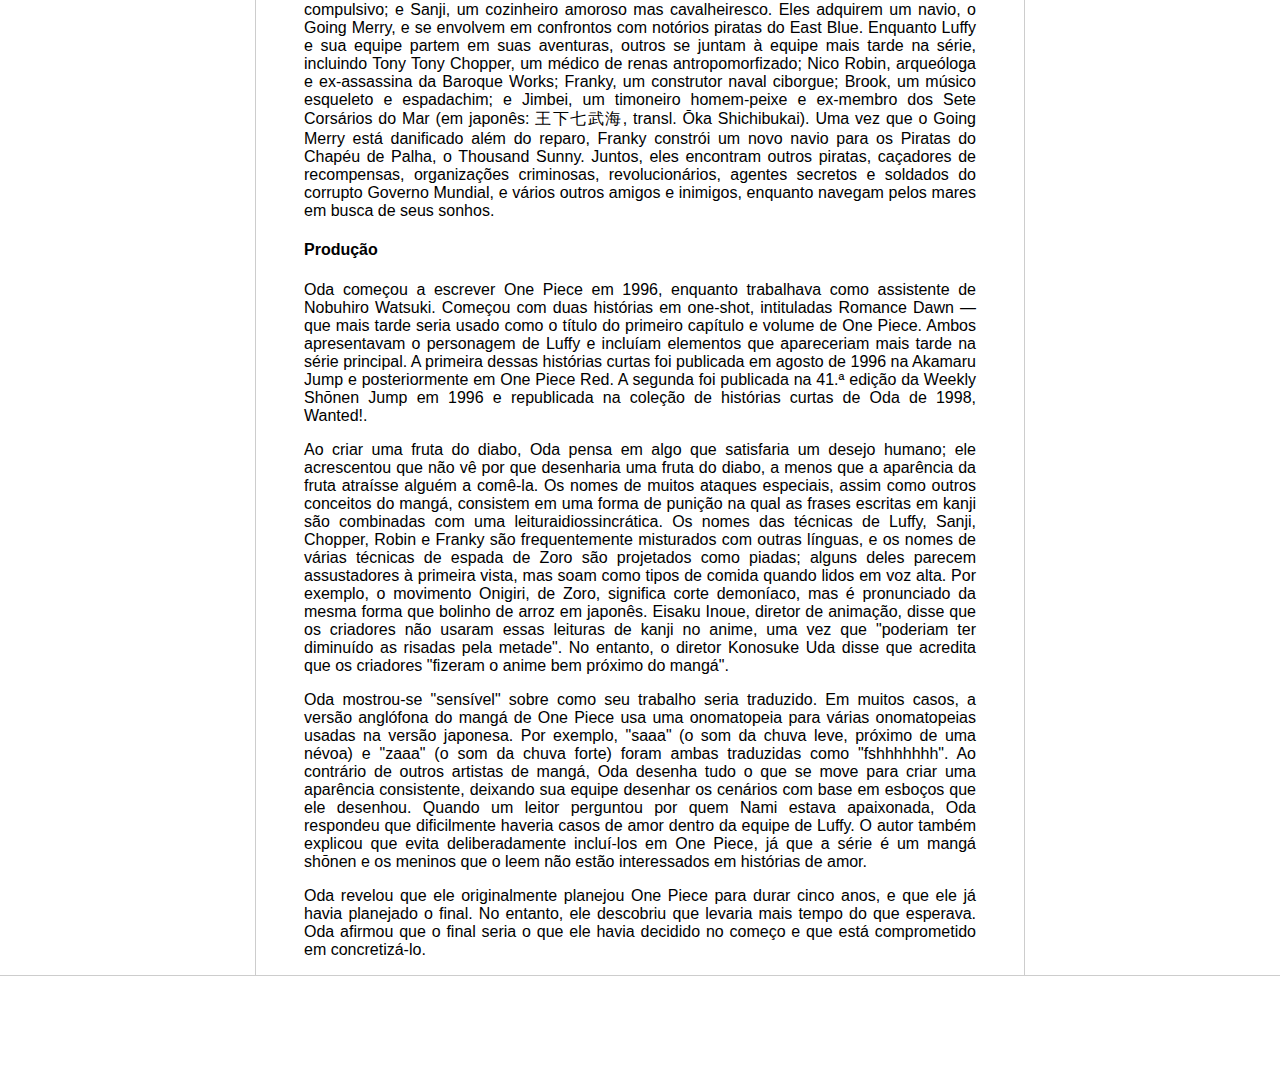
<file: onePiece.html>
<!DOCTYPE html>
<html lang="pt-br">

<head>
    <meta charset="UTF-8">
    <meta http-equiv="X-UA-Compatible" content="IE=edge">
    <meta name="viewport" content="width=device-width, initial-scale=1.0">
    <title>Página Principal</title>
    <link rel="stylesheet" href="assets/css/style.css">
</head>

<body>

    <div class="logo"> 
        <a href="index.html"><img src="assets/images/logo.png" width="200"/></a>
         <a href="https://www.dio.me" target="_blank"><img src="assets/images/dio.svg" alt="DIO"></a>
 </div>

    <div class="bar"></div>

    <div class="content">
        <div class="sidebar">
            <h2>Animes</h2>
            <ul>
                <li><a href="index.html">Animes</a></li>
                <li><a href="onePiece.html">One Piece</a></li>
                <li><a href="deathNote.html">Death Note</a></li>

            </ul>
        </div>

        <div class="main">
            <h1>One Piece</h1>
            <div class="cover">
                <p>
                    One Piece (ワンピース Wan Pīsu?) é uma série de mangá escrita e ilustrada por Eiichiro Oda. Os capítulos
                    têm
                    sido serializados na revista Weekly Shōnen Jump desde julho de 1997, com os capítulos compilados e
                    publicados em 106 volumes tankōbon pela editora Shueisha até junho de 2023. One Piece conta as
                    aventuras
                    de Monkey D. Luffy, um jovem cujo corpo ganhou as propriedades de borracha após ter comido um fruto
                    do
                    diabo acidentalmente. Com sua tripulação, os Piratas do Chapéu de Palha, Luffy explora a Grand Line
                    em
                    busca do tesouro mais procurado do mundo, o "One Piece", a fim de se tornar o próximo Rei dos
                    Piratas.
                    One Piece atingiu a marca de mil capítulos publicados na Weekly Shonen Jump em janeiro de 2021, se
                    tornando um dos raros mangás a ultrapassar tal marca.
                </p>
                <img src="assets/images/onePiece/One_Piece_vol._01.jpg" alt="One Piece">

            </div>
            <p>
                O mangá foi adaptado em um episódio OVA produzido pela Production I.G em 1998, e num anime produzido
                pela Toei Animation, transmitido no Japão desde 1999. Além disso, a Toei Animation produziu catorze
                filmes de anime, um OVA e treze episódios especiais de televisão. Foram lançadas também vários tipos de
                mídias desenvolvidas por diversas empresas relacionadas à série, como um jogo de cartas colecionável, e
                vários jogos eletrônicos. A série de mangá é licenciada e publicada no Brasil pela editora Panini
                Comics. A série de anime já foi exibida no Brasil, e em Portugal. Atualmente a série é transmitida
                simultaneamente pela Crunchyroll no Brasil e transmitida pelo Netflix com uma nova dublagem em português
                brasileiro desde 2020.
            </p>

            <p>
                One Piece recebeu elogios pelo seu enredo, arte, humor e caracterização. Vários volumes do mangá
                quebraram recordes de publicação, incluindo a maior tiragem inicial de qualquer livro no Japão. O sítio
                oficial da série anunciou que o mangá estabeleceu um recorde mundial como "a série de quadrinhos de um
                mesmo autor com mais cópias publicadas no mundo". Em agosto de 2022, tinha mais de 516,6 milhões de
                cópias em circulação em 61 países e regiões em todo o mundo, tornando-se a série de mangá mais vendida
                da história e a série de quadrinhos mais vendida impressa em volume de livro. Foi a série de mangá mais
                vendida pelo décimo primeiro ano consecutivo em 2018. One Piece é uma das franquias de mídia com maior
                bilheteria de todos os tempos, estima-se que tenha gerado mais de 21 bilhões de dólares em receita total
                de franquia, a partir de mangás, animes e filmes, jogos e mercadorias
            </p>
            <h3 id="sinopse">Sinopse</h3>
            <h4 id="premissa">Premissa</h4>
            <p>
                O mundo de One Piece é povoado por humanos e muitas outras raças, como anões, homens-peixe e gigantes. É
                coberto por dois vastos oceanos, que são divididos por uma enorme cordilheira chamada Red Line; A Grand
                Line, um mar que corre perpendicularmente à Red Line, divide-os em quatro mares: North Blue, East Blue,
                West Blue e South Blue. Ao redor da Grand Line, estão duas regiões chamadas Calm Belts, semelhantes às
                latitudes dos cavalos, que quase não experimentam ventos ou correntes oceânicas e são o terreno fértil
                para enormes criaturas marinhas chamadas reis-dos-mares. Por isso, os Calm Belts são barreiras muito
                eficazes para quem tenta entrar na Grand Line. No entanto, navios da Marinha, membros de uma organização
                intergovernamental conhecida como Governo Mundial, são capazes de usar uma pedra de prisma-do-mar (em
                japonês: 海楼石, transl. Kairōseki) para mascarar sua presença dos reis-dos-mares e podem simplesmente
                passar pelos Calm Belts. Todos os outros navios são forçados a seguir uma rota mais perigosa, passando
                por uma montanha na primeira interseção da Grand Line e da Red Line, um sistema de canais conhecido como
                Reverse Mountain. A água do mar de cada um dos quatro mares sobe aquela montanha e se funde no topo para
                fluir por um quinto canal e entrar na primeira metade da Grand Line, chamada Paraíso por causa da
                comparação com a segunda metade.
            </p>
            <h4 id="enredo">Enredo</h4>
            <p>
                A série foca em Monkey D. Luffy, um jovem usuário de Akuma no Mi, que, inspirado em seu ídolo de
                infância, o poderoso pirata Shanks, o Ruivo, parte em uma jornada do mar do East Blue para encontrar um
                tesouro lendário, o One Piece, e proclamar-se o Rei dos Piratas. Em um esforço para organizar sua
                própria tripulação, os Piratas do Chapéu de Palha, Luffy resgata e faz amizade com um caçador de piratas
                e espadachim chamado Roronoa Zoro, e eles partem em busca do tesouro titular. Eles são acompanhados em
                sua jornada por Nami, uma ladra e navegadora obcecada por dinheiro; Usopp, um franco-atirador e
                mentiroso compulsivo; e Sanji, um cozinheiro amoroso mas cavalheiresco. Eles adquirem um navio, o Going
                Merry, e se envolvem em confrontos com notórios piratas do East Blue. Enquanto Luffy e sua equipe partem
                em suas aventuras, outros se juntam à equipe mais tarde na série, incluindo Tony Tony Chopper, um médico
                de renas antropomorfizado; Nico Robin, arqueóloga e ex-assassina da Baroque Works; Franky, um construtor
                naval ciborgue; Brook, um músico esqueleto e espadachim; e Jimbei, um timoneiro homem-peixe e ex-membro
                dos Sete Corsários do Mar (em japonês: 王下七武海, transl. Ōka Shichibukai). Uma vez que o Going Merry está
                danificado além do reparo, Franky constrói um novo navio para os Piratas do Chapéu de Palha, o Thousand
                Sunny. Juntos, eles encontram outros piratas, caçadores de recompensas, organizações criminosas,
                revolucionários, agentes secretos e soldados do corrupto Governo Mundial, e vários outros amigos e
                inimigos, enquanto navegam pelos mares em busca de seus sonhos.
            </p>
            <h4 id="producao">Produção</h4>
            <p>
                Oda começou a escrever One Piece em 1996, enquanto trabalhava como assistente de Nobuhiro Watsuki.
                Começou com duas histórias em one-shot, intituladas Romance Dawn —que mais tarde seria usado como o
                título do primeiro capítulo e volume de One Piece. Ambos apresentavam o personagem de Luffy e incluíam
                elementos que apareceriam mais tarde na série principal. A primeira dessas histórias curtas foi
                publicada em agosto de 1996 na Akamaru Jump e posteriormente em One Piece Red. A segunda foi publicada
                na 41.ª edição da Weekly Shōnen Jump em 1996 e republicada na coleção de histórias curtas de Oda de
                1998, Wanted!.
            </p>
            <p>

                Ao criar uma fruta do diabo, Oda pensa em algo que satisfaria um desejo humano; ele acrescentou que não
                vê por que desenharia uma fruta do diabo, a menos que a aparência da fruta atraísse alguém a comê-la.
                Os nomes de muitos ataques especiais, assim como outros conceitos do mangá, consistem em uma forma de
                punição na qual as frases escritas em kanji são combinadas com uma leituraidiossincrática. Os nomes das
                técnicas de Luffy, Sanji, Chopper, Robin e Franky são frequentemente misturados com outras línguas, e os
                nomes de várias técnicas de espada de Zoro são projetados como piadas; alguns deles parecem assustadores
                à primeira vista, mas soam como tipos de comida quando lidos em voz alta. Por exemplo, o movimento
                Onigiri, de Zoro, significa corte demoníaco, mas é pronunciado da mesma forma que bolinho de arroz em
                japonês. Eisaku Inoue, diretor de animação, disse que os criadores não usaram essas leituras de kanji no
                anime, uma vez que "poderiam ter diminuído as risadas pela metade". No entanto, o diretor Konosuke
                Uda disse que acredita que os criadores "fizeram o anime bem próximo do mangá".
            </p>
            <p>
                Oda mostrou-se "sensível" sobre como seu trabalho seria traduzido. Em muitos casos, a versão
                anglófona do mangá de One Piece usa uma onomatopeia para várias onomatopeias usadas na versão japonesa.
                Por exemplo, "saaa" (o som da chuva leve, próximo de uma névoa) e "zaaa" (o som da chuva forte) foram
                ambas traduzidas como "fshhhhhhh". Ao contrário de outros artistas de mangá, Oda desenha tudo o que
                se move para criar uma aparência consistente, deixando sua equipe desenhar os cenários com base em
                esboços que ele desenhou. Quando um leitor perguntou por quem Nami estava apaixonada, Oda respondeu
                que dificilmente haveria casos de amor dentro da equipe de Luffy. O autor também explicou que evita
                deliberadamente incluí-los em One Piece, já que a série é um mangá shōnen e os meninos que o leem não
                estão interessados em histórias de amor.
            </p>
            <p>
                Oda revelou que ele originalmente planejou One Piece para durar cinco anos, e que ele já havia planejado
                o final. No entanto, ele descobriu que levaria mais tempo do que esperava. Oda afirmou que o final seria
                o que ele havia decidido no começo e que está comprometido em concretizá-lo.
            </p>

        </div>

        <div class="anchors">
            <h2>Neste Artigo</h2>
            <ul>
                <li><a href="#sinopse">Sinopse</a></li>
                <li><a href="#premissa">Premissa</a></li>
                <li><a href="#enredo">Enredo</a></li>
                <li><a href="#producao">Produção</a></li>
            </ul>
        </div>
    </div>

    <div class="footer">

    </div>
</body>

</html>
</file>
<file: assets/css/style.css>
body, html {
    margin: 0;
    padding: 0;
    font-family: 'Segoe UI', Tahoma, Geneva, Verdana, sans-serif;
}
p{
    text-align: justify;
}
ul { list-style: none; padding-left: 5px; }
a { color:blue; text-decoration: none;}
.bar {
    background-color: #f9f9fb;
    padding:15px;
    border-top: solid 1px #cdcdcd;
    border-bottom: solid 1px #cdcdcd;
}
.content {
    max-width: 1440px;
    margin: auto;
    grid-gap: 3rem;
    display: grid;
    gap: 3rem;
    grid-template-areas: "sidebar main anchors";
    grid-template-columns: minmax(0,15rem) minmax(0,2.5fr) minmax(0,15rem);
    padding-left: 1rem;
    padding-right: 1rem;
}
.footer {
    min-height: 100px;
    border-top: solid 1px #cdcdcd;
}
.anchors {
    border-left: solid 1px #cdcdcd;
    padding-left: 15px;
}
.sidebar {
    border-right: solid 1px #cdcdcd;
}
figure {
    text-align: center;
}

.cover{
    display: flex;
}

.cover img{
    width: 100%;
    padding-left: 20px;
}

.list{
    list-style: inside !important;
}

.logo{
    display: flex;
    justify-content: space-around;
}
</file>
